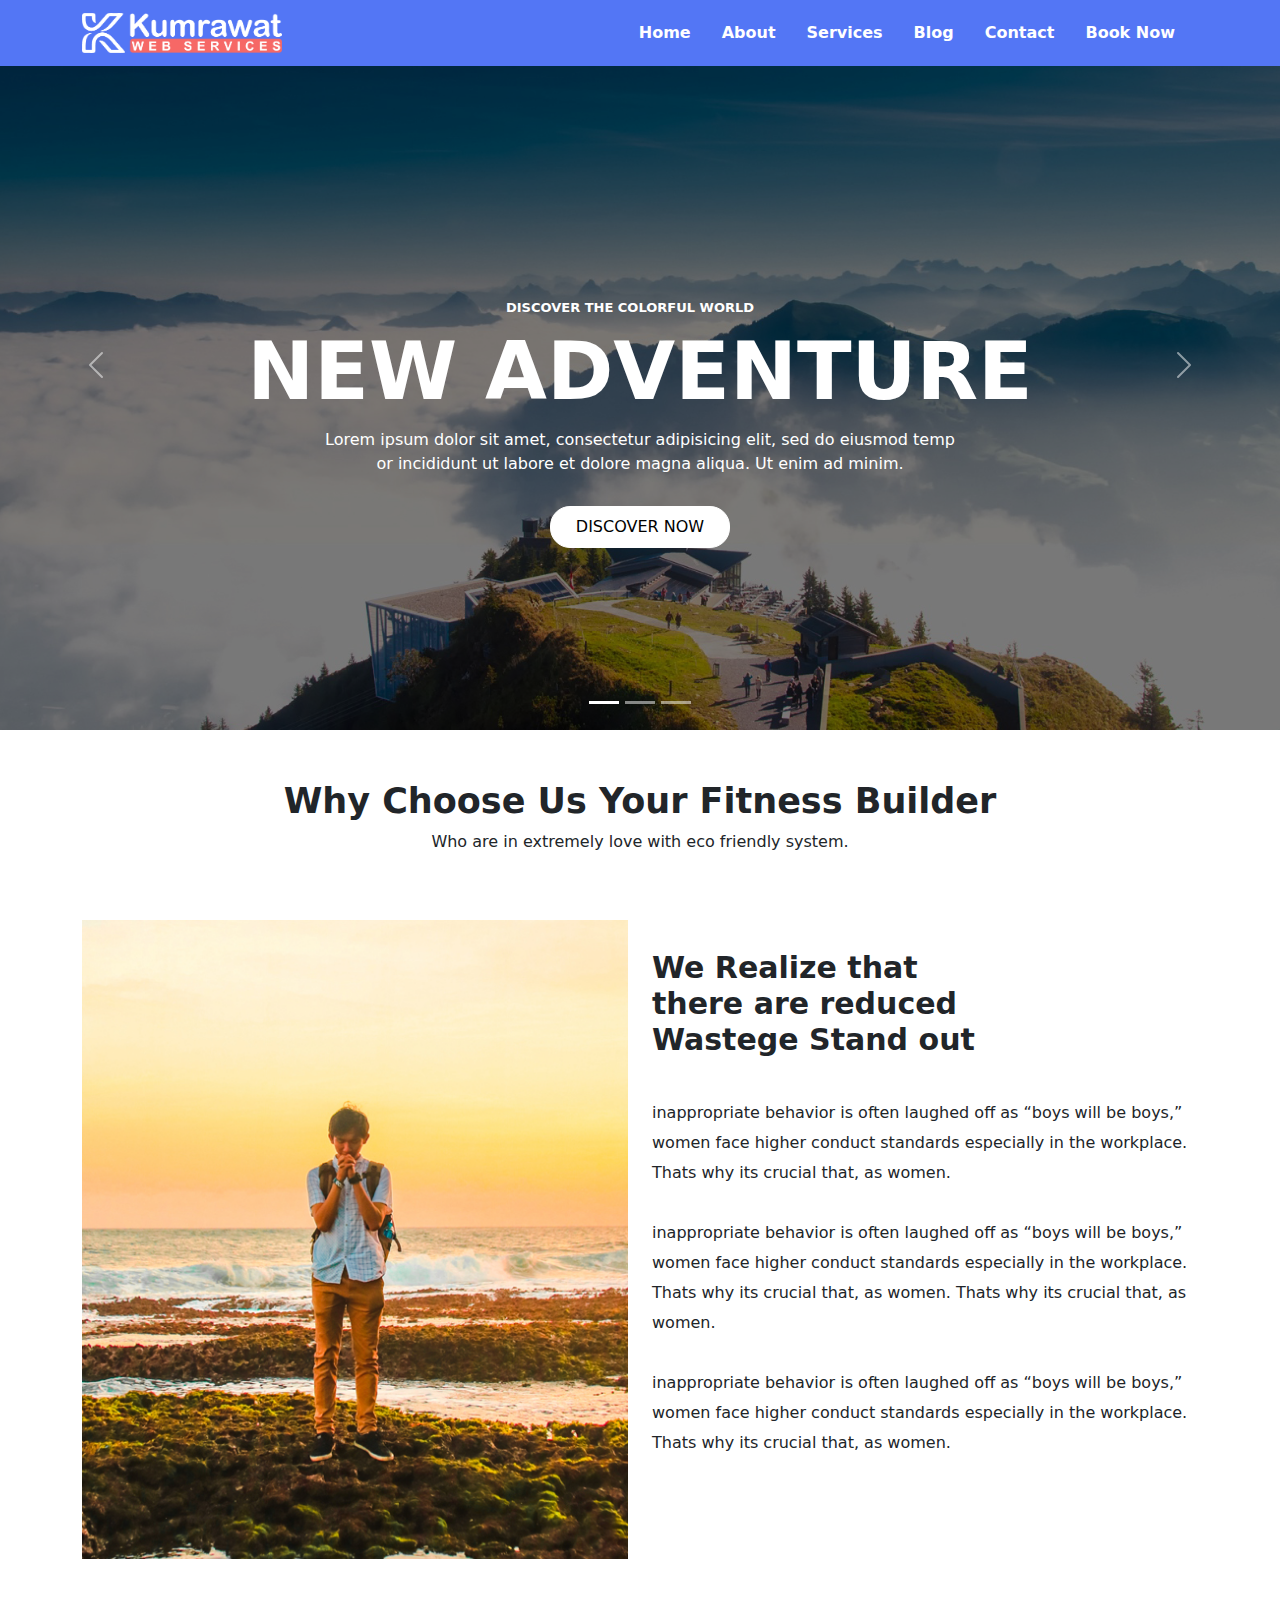
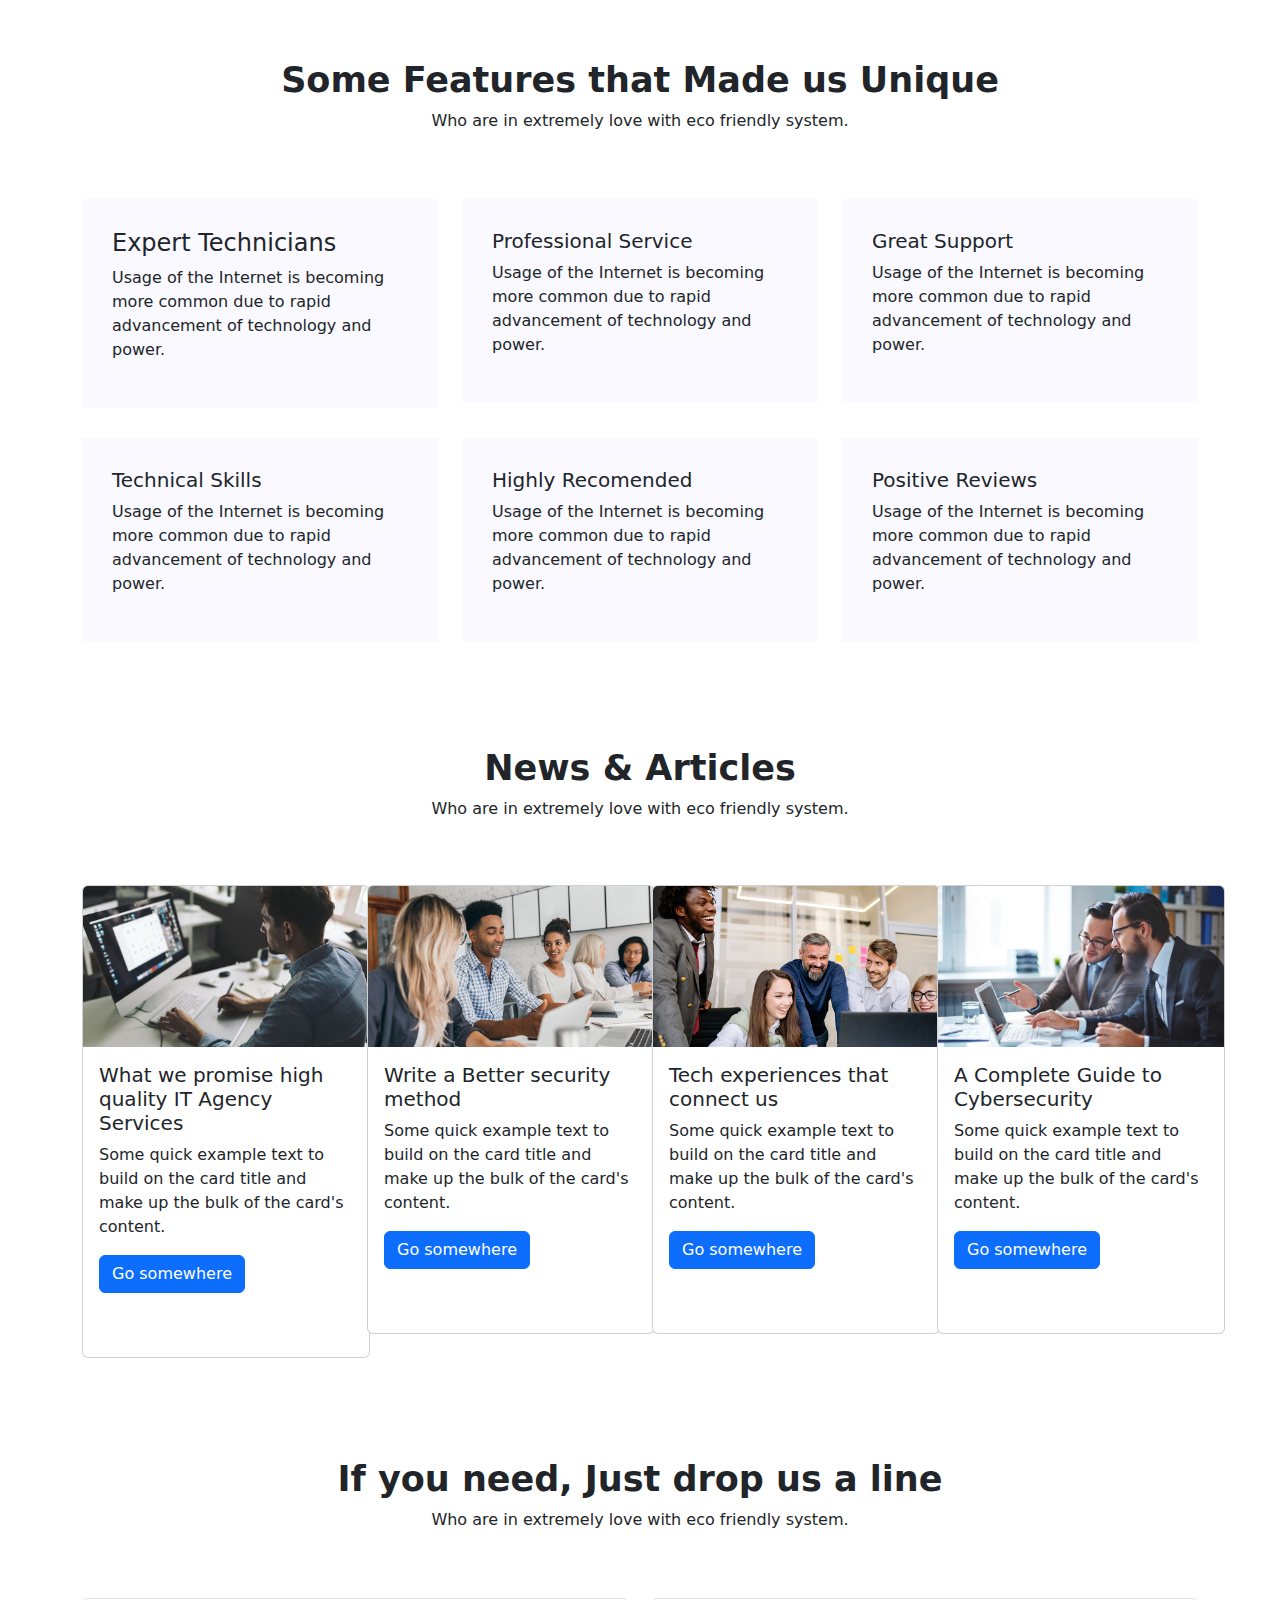
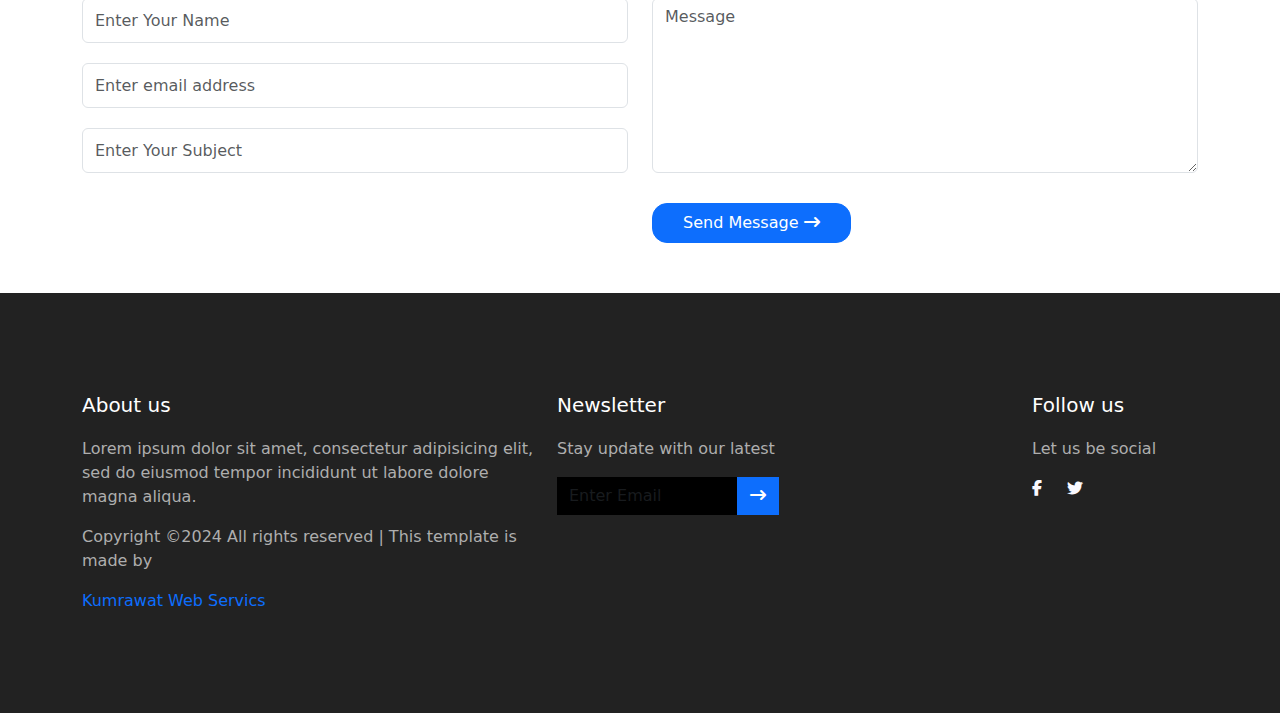
<file: index.html>
<!doctype html>
<html lang="en">

<head>
  <meta charset="utf-8">
  <meta name="viewport" content="width=device-width, initial-scale=1">
  <title>Bootstrap demo</title>
  <link href="https://cdn.jsdelivr.net/npm/bootstrap@5.3.3/dist/css/bootstrap.min.css" rel="stylesheet">
  <link rel="stylesheet" href="css/style.css" />
  <link rel="stylesheet" href="css/responsive.css" />
  <link rel="stylesheet" href="https://cdnjs.cloudflare.com/ajax/libs/font-awesome/6.7.1/css/all.min.css" />
</head>

<body>

  <!-- Modal -->
  <div class="modal fade" id="booknow" tabindex="-1" aria-labelledby="exampleModalLabel" aria-hidden="true">
    <div class="modal-dialog">
      <div class="modal-content">
        <div class="modal-header">
          <h1 class="modal-title fs-5" id="exampleModalLabel">Book an adventure now!</h1>
          <button type="button" class="btn-close" data-bs-dismiss="modal" aria-label="Close"></button>
        </div>
        <div class="modal-body">
          <form action="">
            <input name="name" placeholder="Enter your name" onfocus="this.placeholder = ''"
              onblur="this.placeholder = 'Enter your name'" class="common-input mb-20 form-control" required=""
              type="text">

            <input name="email" placeholder="Enter email address"
              pattern="[A-Za-z0-9._%+-]+@[A-Za-z0-9.-]+\.[A-Za-z]{1,63}$" onfocus="this.placeholder = ''"
              onblur="this.placeholder = 'Enter email address'" class="common-input mb-20 form-control" required=""
              type="email">
          </form>
        </div>
        <div class="modal-footer">
          <button type="button" class="btn btn-secondary" data-bs-dismiss="modal">Close</button>
          <button type="button" class="btn btn-primary">Save changes</button>
        </div>
      </div>
    </div>
  </div>
  <!-- Modal -->

  <!-- Header start   -->
  <header class="container-fluid menu fixed-top" id="home">
    <div class="container">
      <div class="row">
        <div class="col-12">
          <nav class="navbar navbar-expand-lg">
            <a href="" class="navbar-brand">
              <img src="image/Logo.png" alt="" width="200">
            </a>
            <button class="navbar-toggler" type="button" data-bs-toggle="collapse" data-bs-target="#navbarNav">
              <span class="navbar-toggler-icon"></span>
            </button>
            <div class="collapse navbar-collapse justify-content-end" id="navbarNav">
              <ul class="navbar-nav">
                <li class="nav-item">
                  <a href="#home" class="nav-link active">Home</a>
                </li>
                <li class="nav-item">
                  <a href="#about" class="nav-link">About</a>
                </li>
                <li class="nav-item">
                  <a href="#secvice" class="nav-link">Services</a>
                </li>
                <li class="nav-item">
                  <a href="#blog" class="nav-link">Blog</a>
                </li>
                <li class="nav-item">
                  <a href="#contact" class="nav-link">Contact</a>
                </li>
                <li class="nav-item">
                  <a href="#" data-bs-target="#booknow" data-bs-toggle="modal" class="nav-link">Book Now</a>
                </li>
              </ul>
            </div>
          </nav>
        </div>
      </div>
    </div>
  </header>
  <!-- header end -->

  <!-- slider start -->
  <div class="carousel slide" data-bs-ride="carousel" id="slider1">
    <div class="carousel-indicators">
      <button type="button" data-bs-target="#slider1" data-bs-slide-to="0" class="active" aria-current="true"
        aria-label="Slide 1"></button>
      <button type="button" data-bs-target="#slider1" data-bs-slide-to="1" aria-label="Slide 2"></button>
      <button type="button" data-bs-target="#slider1" data-bs-slide-to="2" aria-label="Slide 3"></button>
    </div>
    <div class="carousel-inner">
      <div class="carousel-item active" style="background: url(image/slider1.jpg) center;background-size: cover;">
        <div class="carousel-item-inner">
          <h6 class="text-white mb-20 text-uppercase text-center">Discover the Colorful World</h6>
          <h1 class="text-uppercase text-white">New Adventure</h1>
          <p class="text-white">Lorem ipsum dolor sit amet, consectetur adipisicing elit, sed do eiusmod temp <br />
            or incididunt ut labore et dolore magna aliqua. Ut enim ad minim.</p>
          <a href="#" class="text-uppercase slider-btn">Discover Now</a>
        </div>
      </div>
      <div class="carousel-item" style="background: url(image/slider2.jpg)center;background-size: cover;">
        <div class="carousel-item-inner">
          <h6 class="text-white mb-20 text-uppercase text-center">Discover the Colorful World</h6>
          <h1 class="text-uppercase text-white">New Adventure</h1>
          <p class="text-white">Lorem ipsum dolor sit amet, consectetur adipisicing elit, sed do eiusmod temp <br />
            or incididunt ut labore et dolore magna aliqua. Ut enim ad minim.</p>
          <a href="#" class="text-uppercase slider-btn">Discover Now</a>
        </div>

      </div>
      <div class="carousel-item" style="background: url(image/slider3.jpg)center;background-size: cover;">
        <div class="carousel-item-inner">
          <h6 class="text-white mb-20 text-uppercase text-center">Discover the Colorful World</h6>
          <h1 class="text-uppercase text-white">New Adventure</h1>
          <p class="text-white">Lorem ipsum dolor sit amet, consectetur adipisicing elit, sed do eiusmod temp <br />
            or incididunt ut labore et dolore magna aliqua. Ut enim ad minim.</p>
          <a href="#" class="text-uppercase slider-btn">Discover Now</a>
        </div>

      </div>
    </div>
    <button class="carousel-control-prev" type="button" data-bs-target="#slider1" data-bs-slide="prev">
      <span class="carousel-control-prev-icon" aria-hidden="true"></span>
      <span class="visually-hidden">Previous</span>
    </button>
    <button class="carousel-control-next" type="button" data-bs-target="#slider1" data-bs-slide="next">
      <span class="carousel-control-next-icon" aria-hidden="true"></span>
      <span class="visually-hidden">Next</span>
    </button>
  </div>
  <!-- slider end -->

  <!-- about section start -->
  <section class="about-section" id="about">
    <div class="container">
      <div class="row text-center">
        <div class="col-12">
          <h1>Why Choose Us Your Fitness Builder</h1>
          <p>Who are in extremely love with eco friendly system.</p>
        </div>
      </div>
      <div class="row about-inner">
        <div class="col-lg-6">
          <img src="image/about-img.jpg" alt="" class="img-fluid">
        </div>
        <div class="col-lg-6">
          <h3>We Realize that <br />there are reduced <br />Wastege Stand out</h3>
          <p>inappropriate behavior is often laughed off as “boys will be boys,” women face higher conduct standards
            especially in the workplace. Thats why its crucial that, as women.</p>
          <p>inappropriate behavior is often laughed off as “boys will be boys,” women face higher conduct standards
            especially in the workplace. Thats why its crucial that, as women. Thats why its crucial that, as women.</p>
          <p>inappropriate behavior is often laughed off as “boys will be boys,” women face higher conduct standards
            especially in the workplace. Thats why its crucial that, as women.</p>
        </div>
      </div>
    </div>
  </section>
  <!-- about section end -->

  <!-- Features Section start -->
  <section class="about-section" id="secvice">
    <div class="container">
      <div class="row text-center">
        <div class="col-12">
          <h1>Some Features that Made us Unique</h1>
          <p>Who are in extremely love with eco friendly system.</p>
        </div>
      </div>
    </div>
  </section>
  <div class="container fe-section">
    <div class="row">
      <div class="col-lg-4 col-md-6 col-sm-12">
        <div class="fe-section-item">
          <h4>Expert Technicians</h4>
          <p>Usage of the Internet is becoming more common due to rapid
            advancement of technology and power.</p>
        </div>
      </div>
      <div class="col-lg-4 col-md-6 col-sm-12">
        <div class="fe-section-item">
          <h5>Professional Service</h5>
          <p>Usage of the Internet is becoming more common due to rapid
            advancement of technology and power.</p>
        </div>
      </div>
      <div class="col-lg-4 col-md-6 col-sm-12">
        <div class="fe-section-item">
          <h5>Great Support</h5>
          <p>Usage of the Internet is becoming more common due to rapid
            advancement of technology and power.</p>
        </div>
      </div>
      <div class="col-lg-4 col-md-6 col-sm-12">
        <div class="fe-section-item">
          <h5>Technical Skills</h5>
          <p>Usage of the Internet is becoming more common due to rapid
            advancement of technology and power.</p>
        </div>
      </div>
      <div class="col-lg-4 col-md-6 col-sm-12">
        <div class="fe-section-item">
          <h5>Highly Recomended</h5>
          <p>Usage of the Internet is becoming more common due to rapid
            advancement of technology and power.</p>
        </div>
      </div>
      <div class="col-lg-4 col-md-6 col-sm-12">
        <div class="fe-section-item">
          <h5>Positive Reviews</h5>
          <p>Usage of the Internet is becoming more common due to rapid
            advancement of technology and power.</p>
        </div>
      </div>
    </div>
  </div>
  <!-- Features Section end -->

  <!-- Blog Section start -->
   <section class="about-section" id="blog">
    <div class="container">
      <div class="row text-center mb-5">
        <div class="col-12">
          <h1>News & Articles</h1>
          <p>Who are in extremely love with eco friendly system.</p>
        </div>
      </div>
      <div class="row">
        <div class="col-lg-3 col-md-6 col-sm-12">
          <div class="card" style="width: 18rem;">
            <img src="image/blog-01.jpg" class="card-img-top" alt="...">
            <div class="card-body mb-5">
              <h5 class="card-title">What we promise high quality IT Agency Services</h5>
              <p class="card-text">Some quick example text to build on the card title and make up the bulk of the card's content.</p>
              <a href="#" class="btn btn-primary">Go somewhere</a>
            </div>
          </div>
        </div>
        <div class="col-lg-3 col-md-6 col-sm-12">
          <div class="card" style="width: 18rem;">
            <img src="image/blog-02.jpg" class="card-img-top">
            <div class="card-body mb-5">
              <h5 class="card-title">Write a Better security method</h5>
              <p class="card-text">Some quick example text to build on the card title and make up the bulk of the card's content.</p>
              <a href="#" class="btn btn-primary">Go somewhere</a>
            </div>
          </div>
        </div>
        <div class="col-lg-3 col-md-6 col-sm-12">
          <div class="card" style="width: 18rem;">
            <img src="image/blog-03.jpg" class="card-img-top" alt="...">
            <div class="card-body mb-5">
              <h5 class="card-title">Tech experiences that connect us</h5>
              <p class="card-text">Some quick example text to build on the card title and make up the bulk of the card's content.</p>
              <a href="#" class="btn btn-primary">Go somewhere</a>
            </div>
          </div>
        </div>
        <div class="col-lg-3 col-md-6 col-sm-12">
          <div class="card" style="width: 18rem;">
            <img src="image/blog-04.jpg" class="card-img-top" alt="...">
            <div class="card-body mb-5">
              <h5 class="card-title">A Complete Guide to Cybersecurity</h5>
              <p class="card-text">Some quick example text to build on the card title and make up the bulk of the card's content.</p>
              <a href="#" class="btn btn-primary">Go somewhere</a>
            </div>
          </div>
        </div>
      </div>
    </div>

   </section> 

  <!-- Blog Section end -->


  <!-- contact section start -->
  <section class="about-section" id="contact">
    <div class="container">
      <div class="row text-center">
        <div class="col-12">
          <h1>If you need, Just drop us a line</h1>
          <p>Who are in extremely love with eco friendly system.</p>
        </div>
      </div>
      <form>
        <div class="row form-outer">
          <div class="col-lg-6 form-group">
            <input type="text" placeholder="Enter Your Name" class="form-control" />
            <input type="text" placeholder="Enter email address" class="form-control" />
            <input type="text" placeholder="Enter Your Subject" class="form-control" />
          </div>
          <div class="col-lg-6">
            <textarea class="form-control" placeholder="Message"></textarea>
            <button class="btn btn-primary">Send Message <i class="fa-solid fa-arrow-right-long"></i></button>
          </div>
        </div>
      </form>
    </div>
    </div>
  </section>
  <!-- contact section end -->


  <!-- Footer section Start -->
  <section>
    <footer>
      <div class="container">
        <div class="row">
          <div class="col-lg-5">
            <h5>About us</h5>
            <p>Lorem ipsum dolor sit amet, consectetur adipisicing elit, sed do eiusmod tempor incididunt ut labore
              dolore magna aliqua.</p>
            <p>Copyright ©2024 All rights reserved | This template is made by</p>
            <a href="https://kumrawatweb.site/" target="_blank">Kumrawat Web Servics</a>
          </div>
          <div class="col-lg-5">
            <h5>Newsletter</h5>
            <p>Stay update with our latest</p>
            <p>
            <form class="d-flex">
              <input type="text" class="form-control" placeholder="Enter Email" />
              <button class="btn btn-primary"><i class="fa-solid fa-arrow-right-long"></i></button>
            </form>
            </p>

          </div>
          <div class="col-lg-2">
            <h5>Follow us</h5>
            <p>Let us be social</p>
            <div class="s-link">
              <i class="fa-brands fa-facebook-f"></i>
              <i class="fa-brands fa-twitter"></i>
            </div>
          </div>
        </div>
      </div>
    </footer>
  </section>
  <!-- Footer section end -->


  <script src="https://cdn.jsdelivr.net/npm/bootstrap@5.3.3/dist/js/bootstrap.bundle.min.js"></script>
  <script src="js/script.js"></script>
</body>

</html>
</file>
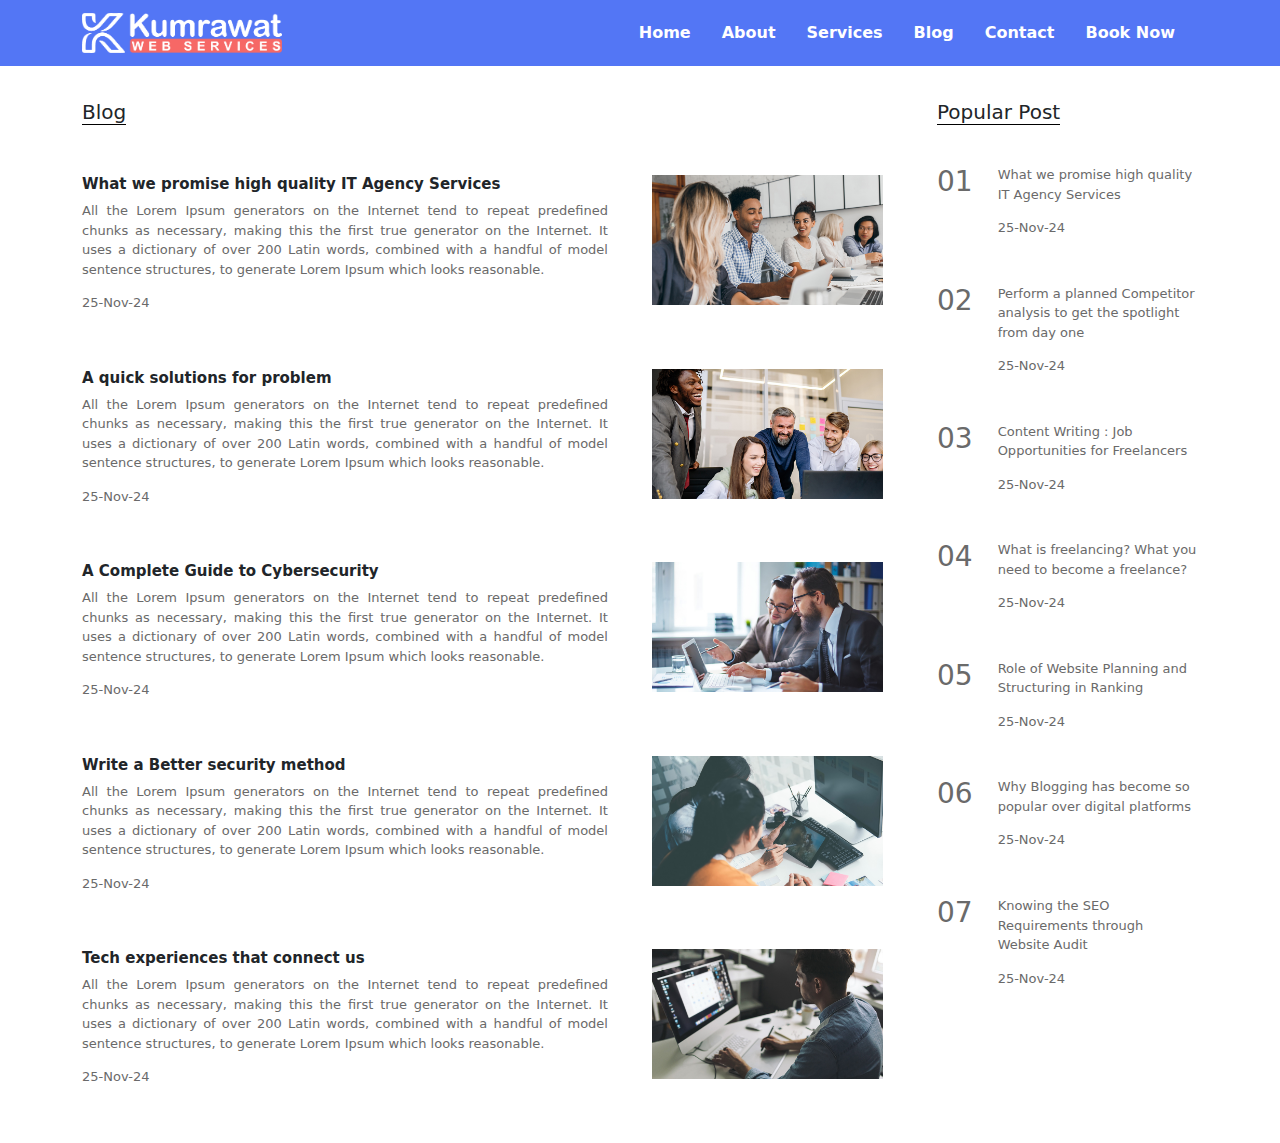
<file: blog.html>
<!DOCTYPE html>
<html lang="en">
  <head>
    <meta charset="UTF-8" />
    <meta name="viewport" content="width=device-width, initial-scale=1.0" />
    <title>Document</title>
    <link
      href="https://cdn.jsdelivr.net/npm/bootstrap@5.3.3/dist/css/bootstrap.min.css"
      rel="stylesheet"
    />
    <link rel="stylesheet" href="css/style.css" />
    <link rel="stylesheet" href="css/responsive.css" />
    <link
      rel="stylesheet"
      href="https://cdnjs.cloudflare.com/ajax/libs/font-awesome/6.7.1/css/all.min.css"
    />
  </head>

  <body>
    <header class="container-fluid menu fixed-top" id="home">
      <div class="container">
        <div class="row">
          <div class="col-12">
            <nav class="navbar navbar-expand-lg">
              <a href="" class="navbar-brand">
                <img src="image/Logo.png" alt="" width="200" />
              </a>
              <button
                class="navbar-toggler"
                type="button"
                data-bs-toggle="collapse"
                data-bs-target="#navbarNav"
              >
                <span class="navbar-toggler-icon"></span>
              </button>
              <div
                class="collapse navbar-collapse justify-content-end"
                id="navbarNav"
              >
                <ul class="navbar-nav">
                  <li class="nav-item">
                    <a href="#home" class="nav-link active">Home</a>
                  </li>
                  <li class="nav-item">
                    <a href="#about" class="nav-link">About</a>
                  </li>
                  <li class="nav-item">
                    <a href="#secvice" class="nav-link">Services</a>
                  </li>
                  <li class="nav-item">
                    <a href="#blog" class="nav-link">Blog</a>
                  </li>
                  <li class="nav-item">
                    <a href="#contact" class="nav-link">Contact</a>
                  </li>
                  <li class="nav-item">
                    <a
                      href="#"
                      data-bs-target="#booknow"
                      data-bs-toggle="modal"
                      class="nav-link"
                      >Book Now</a
                    >
                  </li>
                </ul>
              </div>
            </nav>
          </div>
        </div>
      </div>
    </header>

    <section>
      <div class="container-fluid">
        <div class="container">
            <div class="row">
              <div class="col-lg-9">
                <div class="site-title">
                    <h3>Blog</h3>
                </div>
                <div class="row blog-list">
                    <div class="col-lg-8">
                        <h4>What we promise high quality IT Agency Services</h4>
                        <p>All the Lorem Ipsum generators on the Internet tend to repeat predefined chunks as necessary, making this the first true generator on the Internet. It uses a dictionary of over 200 Latin words, combined with a handful of model sentence structures, to generate Lorem Ipsum which looks reasonable.</p>
                        <h6>25-Nov-24</h6>
                        
                    </div>
                    <div class="col-lg-4">
                        <img src="image/blog-02.jpg" alt="" class="img-fluid">
                    </div>
                </div>
                <div class="row blog-list">
                    <div class="col-lg-8">
                        <h4>A quick solutions for problem</h4>
                        <p>All the Lorem Ipsum generators on the Internet tend to repeat predefined chunks as necessary, making this the first true generator on the Internet. It uses a dictionary of over 200 Latin words, combined with a handful of model sentence structures, to generate Lorem Ipsum which looks reasonable.</p>
                        <h6>25-Nov-24</h6>
                        
                    </div>
                    <div class="col-lg-4">
                        <img src="image/blog-03.jpg" alt="" class="img-fluid">
                    </div>
                </div>
                <div class="row blog-list">
                    <div class="col-lg-8">
                        <h4>A Complete Guide to Cybersecurity</h4>
                        <p>All the Lorem Ipsum generators on the Internet tend to repeat predefined chunks as necessary, making this the first true generator on the Internet. It uses a dictionary of over 200 Latin words, combined with a handful of model sentence structures, to generate Lorem Ipsum which looks reasonable.</p>
                        <h6>25-Nov-24</h6>
                        
                    </div>
                    <div class="col-lg-4">
                        <img src="image/blog-04.jpg" alt="" class="img-fluid">
                    </div>
                </div>
                <div class="row blog-list">
                    <div class="col-lg-8">
                        <h4>Write a Better security method</h4>
                        <p>All the Lorem Ipsum generators on the Internet tend to repeat predefined chunks as necessary, making this the first true generator on the Internet. It uses a dictionary of over 200 Latin words, combined with a handful of model sentence structures, to generate Lorem Ipsum which looks reasonable.</p>
                        <h6>25-Nov-24</h6>
                        
                    </div>
                    <div class="col-lg-4">
                        <img src="image/blog-05.jpg" alt="" class="img-fluid">
                    </div>
                </div>
                <div class="row blog-list">
                    <div class="col-lg-8">
                        <h4>Tech experiences that connect us</h4>
                        <p>All the Lorem Ipsum generators on the Internet tend to repeat predefined chunks as necessary, making this the first true generator on the Internet. It uses a dictionary of over 200 Latin words, combined with a handful of model sentence structures, to generate Lorem Ipsum which looks reasonable.</p>
                        <h6>25-Nov-24</h6>
                        
                    </div>
                    <div class="col-lg-4">
                        <img src="image/blog-01.jpg" alt="" class="img-fluid">
                    </div>
                </div>
              </div>
              <div class="col-lg-3">
                <div class="site-title">
                    <h3>Popular Post</h3>
                </div>
                <div class="d-flex post-list">
                    <h3>01</h3>
                    <div>
                        <p>What we promise high quality IT Agency Services</p>
                        <h6>25-Nov-24</h6>
                    </div>
                </div>
                <div class="d-flex post-list">
                    <h3>02</h3>
                    <div>
                        <p>Perform a planned Competitor analysis to get the spotlight from day one</p>
                        <h6>25-Nov-24</h6>
                    </div>
                </div>
                <div class="d-flex post-list">
                    <h3>03</h3>
                    <div>
                        <p>Content Writing : Job Opportunities for Freelancers</p>
                        <h6>25-Nov-24</h6>
                    </div>
                </div>
                <div class="d-flex post-list">
                    <h3>04</h3>
                    <div>
                        <p>What is freelancing? What you need to become a freelance?</p>
                        <h6>25-Nov-24</h6>
                    </div>
                </div>
                <div class="d-flex post-list">
                    <h3>05</h3>
                    <div>
                        <p>Role of Website Planning and Structuring in Ranking</p>
                        <h6>25-Nov-24</h6>
                    </div>
                </div>
                <div class="d-flex post-list">
                    <h3>06</h3>
                    <div>
                        <p>Why Blogging has become so popular over digital platforms</p>
                        <h6>25-Nov-24</h6>
                    </div>
                </div>
                <div class="d-flex post-list">
                    <h3>07</h3>
                    <div>
                        <p>Knowing the SEO Requirements through Website Audit</p>
                        <h6>25-Nov-24</h6>
                    </div>
                </div>
              </div>
            </div>
        </div>
      </div>
    </section>

    <!-- Javascript cdn links     -->
    <script src="https://cdn.jsdelivr.net/npm/bootstrap@5.3.3/dist/js/bootstrap.bundle.min.js"></script>
    <script src="js/script.js"></script>
  </body>
</html>
</file>
<file: css/style.css>
* {
    scroll-behavior: smooth;
}

body {
    scroll-padding-top: 70px;
    scroll-behavior: smooth;
}

.menu {
    background-color: #5376f5;
}

#navbarNav ul li a {
    color: white;
    font-weight: bold;
    margin-right: 15px;
}

#navbarNav ul li a:hover,
#navbarNav ul li a .active {
    color: #F66866;
}


#slider1 .carousel-item {
    height: 730px;
    text-align: center;
    color: white;
}

.carousel-item-inner {
    width: 100%;
    height: 800px;
    background: rgba(0, 0, 0, 0.5);
}

#slider1 .carousel-item h6 {
    font-weight: bold;
    padding-top: 300px;
    text-transform: uppercase;
}

#slider1 .carousel-item h1 {
    font-weight: bold;
    text-transform: uppercase;
    font-size: 80px;
}

.slider-btn {
    border: 1px solid white;
    padding: 8px 25px;
    display: table;
    margin: auto;
    border-radius: 20px;
    background-color: white;
    color: black;
    text-decoration: none;
    margin-top: 30px;
}

.about-section {
    padding: 50px 0px 50px 0px;
}

.about-section h1 {
    font-size: 35px;
    font-weight: 700;
}

.about-inner {
    margin-top: 50px;
}

.about-inner h3 {
    font-size: 30px;
    font-weight: 700;
    margin-top: 30px;
    margin-bottom: 40px;
}

.about-inner p {
    font-size: 16px;
    margin-bottom: 30px;
    /* margin-right: 70px; */
    line-height: 30px;
}

.fe-section {
    padding-bottom: 25px;
}

.fe-section-item {
    background-color: #f9f9ff;
    padding: 30px;
    margin-bottom: 30px;
    transition: 0.3s;
    cursor: pointer;
}

.fe-section-item:hover {
    background-color: #0095DA;
    color: white;
}

.form-outer {
    margin-top: 50px;
}

.form-outer input {
    height: 45px;
    margin-bottom: 20px
}

.form-outer textarea {
    height: 175px;
    margin-bottom: 30px;
}

.form-outer button {
    border-radius: 15px;
    padding: 7px 30px;
}

.form-outer button .fa-solid {
    transition: 1s;
}

.form-outer button:hover .fa-solid {
    transform: translate(15px);
}

footer {
    background-color: #222222;
    padding: 100px 0px;
}

footer h5 {
    color: white;
    margin-bottom: 20px;
}

footer p {
    color: rgb(174, 174, 174);
}

footer a {
    text-decoration: none;
}

footer form input {
    width: 40% !important;
    border-radius: 0px !important;
    background-color: black !important;
    color: #d1d1d1 !important;
    border: 0px !important;
    border-right: 0px !important;
}

footer form button {

    border-radius: 0px !important;

}

.s-link i {
    color: #f9f9ff;
    margin-right: 20px;
}

.modal-body input {
    margin-bottom: 20px;
}

/* --- Blog page css ----- */

.site-title h3 {
    font-size: 20px;
    border-bottom: 1px solid black;
    display: table;
    padding-top: 100px;
}
.blog-list{
    margin-top: 50px;
    margin-bottom: 50px;
}
.blog-list h4{
    font-size: 15px;
    font-weight: bold;
}
.blog-list p, h6{
    font-size: 13px;
    text-align: justify;
    margin-right: 20px;
    color: rgb(106, 106, 106)
}

.blog-list img{
    height: 130px;
}
.post-list{
    margin-top: 40px;
}
.post-list h3{
    color: rgb(106, 106, 106);
    margin-right: 25px;
}

.post-list p{
    font-size: 13px;
    color: rgb(106, 106, 106);
}
</file>
<file: css/responsive.css>
@media only screen and (min-width: 0px) and (max-width: 576px) {
    #slider1 .carousel-item h6{
        padding-top: 220px;
    }

    #slider1 .carousel-item h1{
        font-size: 40px;
        text-transform: uppercase;
        padding: 0px 15px;
    }

    #slider1 .carousel-item p{
        padding: 0px 25px;
    }

    #slider1 .carousel-item{
        height: 620px;
    }
    .carousel-item-inner{
        width: 100%;
        height: 675px;
        background: rgba(0, 0, 0, 0.5);
    }
    .about-section {
        padding: 30px 0px 25px 0px;
    }
    .about-section p{
        padding: 0px 10px;
    }
    .about-inner{
        margin-top: 0px;
    }
    .about-inner h3{
        margin-left: 20px;
        margin-bottom: 20px;
    }
    .about-inner p{
        margin-right: 0px;
        margin-bottom: 20px;
    }

    footer h5{
        margin-top: 30px;
    }
    .site-title h3 {
        padding-top: 120px;
    }
    .blog-list img{
        height: auto
    }
}
</file>
